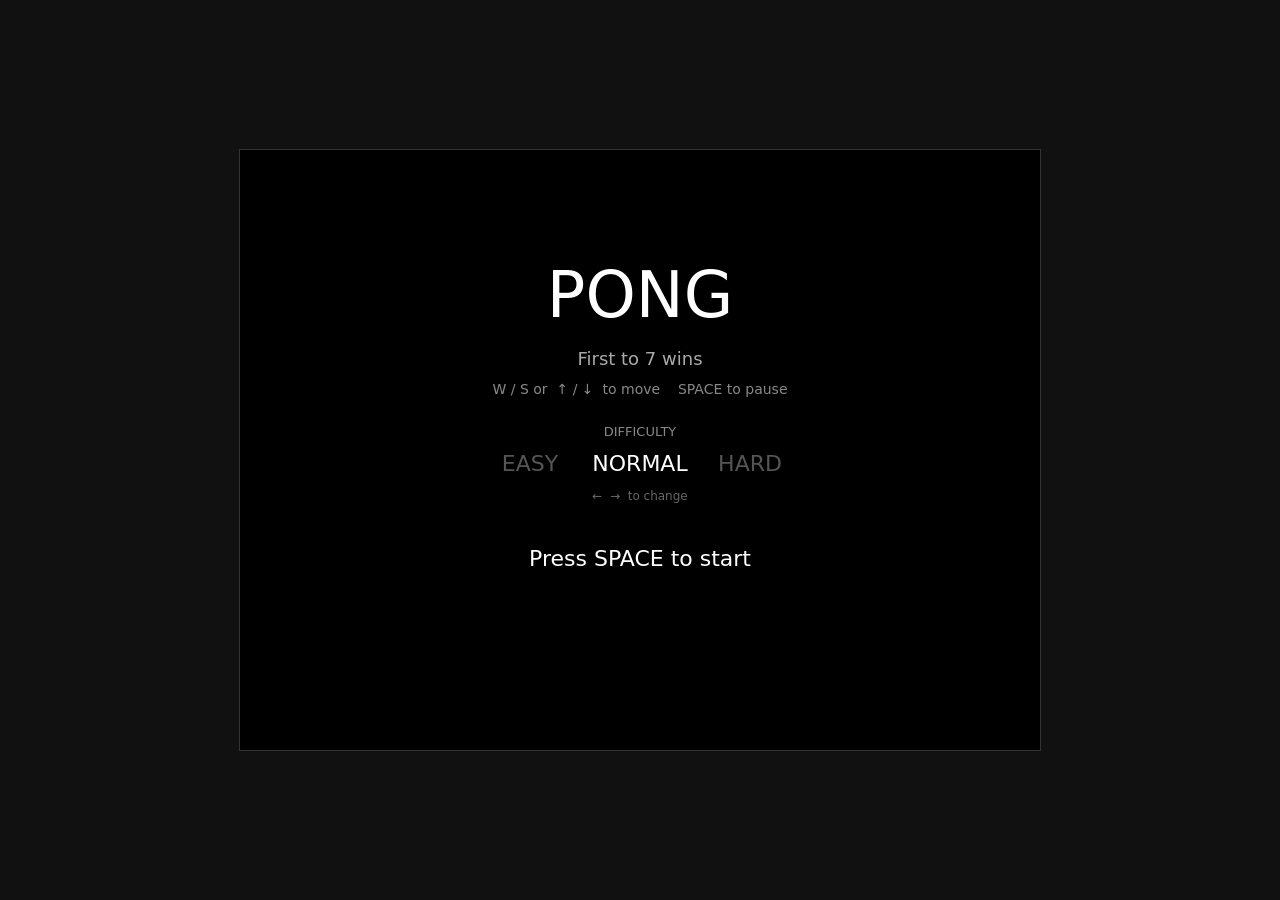
<file: projects/proto-001-pong/index.html>
<!DOCTYPE html>
<html lang="en">
<head>
  <meta charset="UTF-8" />
  <title>Pong — proto-001</title>
  <link rel="stylesheet" href="style.css" />
</head>
<body>
  <canvas id="game" width="800" height="600"></canvas>
  <script src="game.js" defer></script>
</body>
</html>
</file>
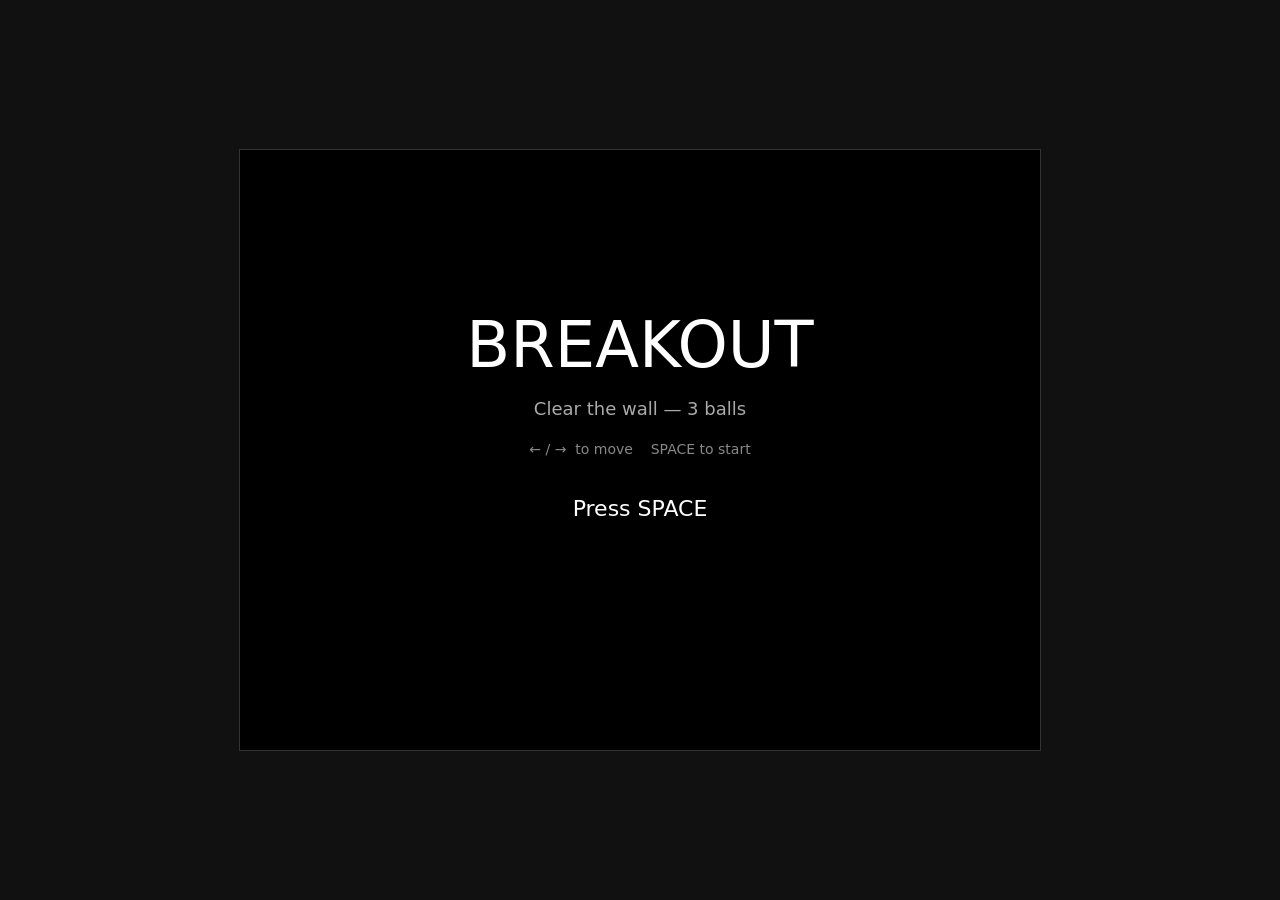
<file: projects/proto-002-breakout/index.html>
<!DOCTYPE html>
<html lang="en">
<head>
  <meta charset="UTF-8" />
  <title>Breakout — proto-002</title>
  <link rel="stylesheet" href="style.css" />
</head>
<body>
  <canvas id="game" width="800" height="600"></canvas>
  <script src="game.js" defer></script>
</body>
</html>
</file>
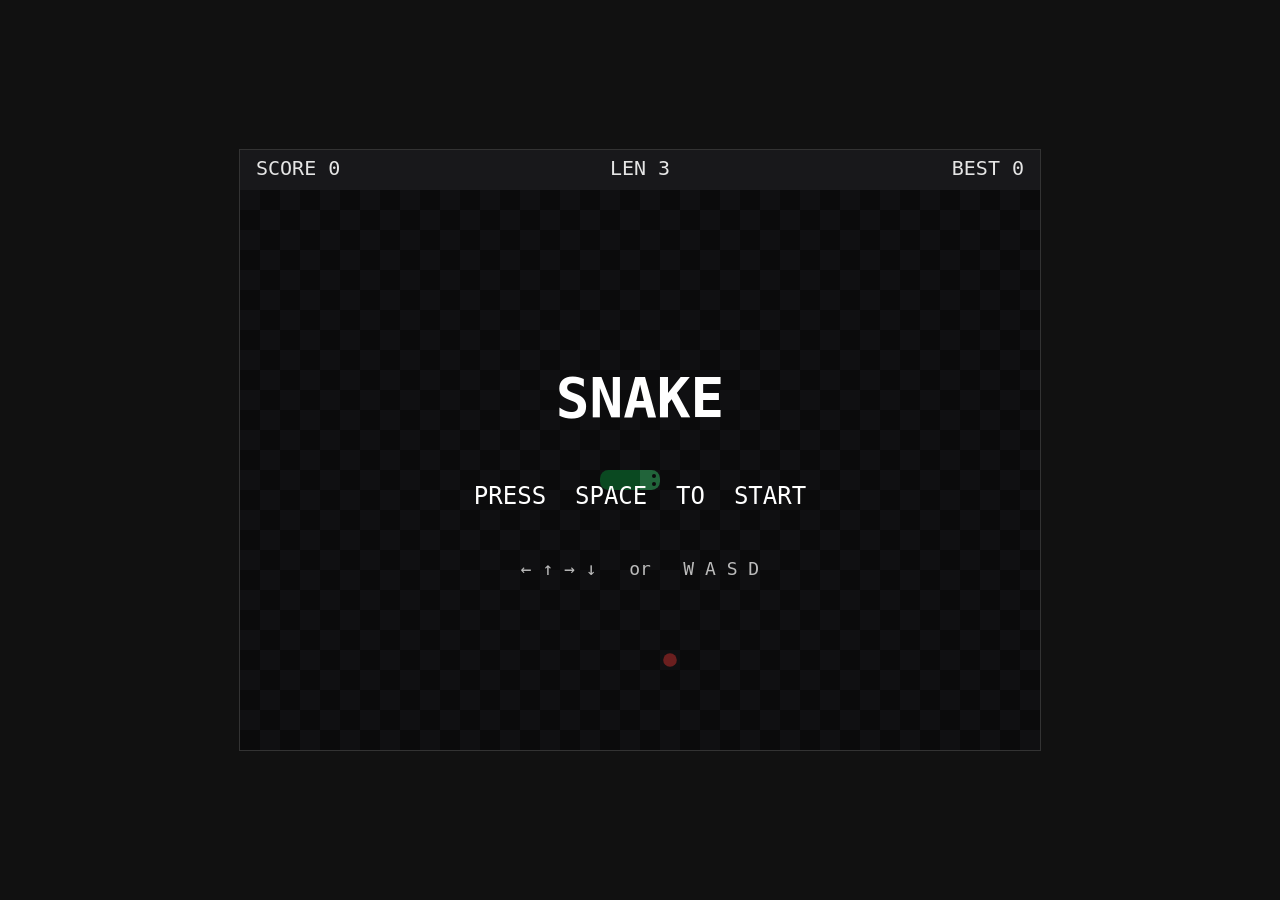
<file: projects/proto-003-snake/index.html>
<!DOCTYPE html>
<html lang="en">
<head>
  <meta charset="UTF-8" />
  <title>Snake — proto-003</title>
  <link rel="stylesheet" href="style.css" />
</head>
<body>
  <canvas id="game" width="800" height="600"></canvas>
  <script src="game.js" defer></script>
</body>
</html>
</file>
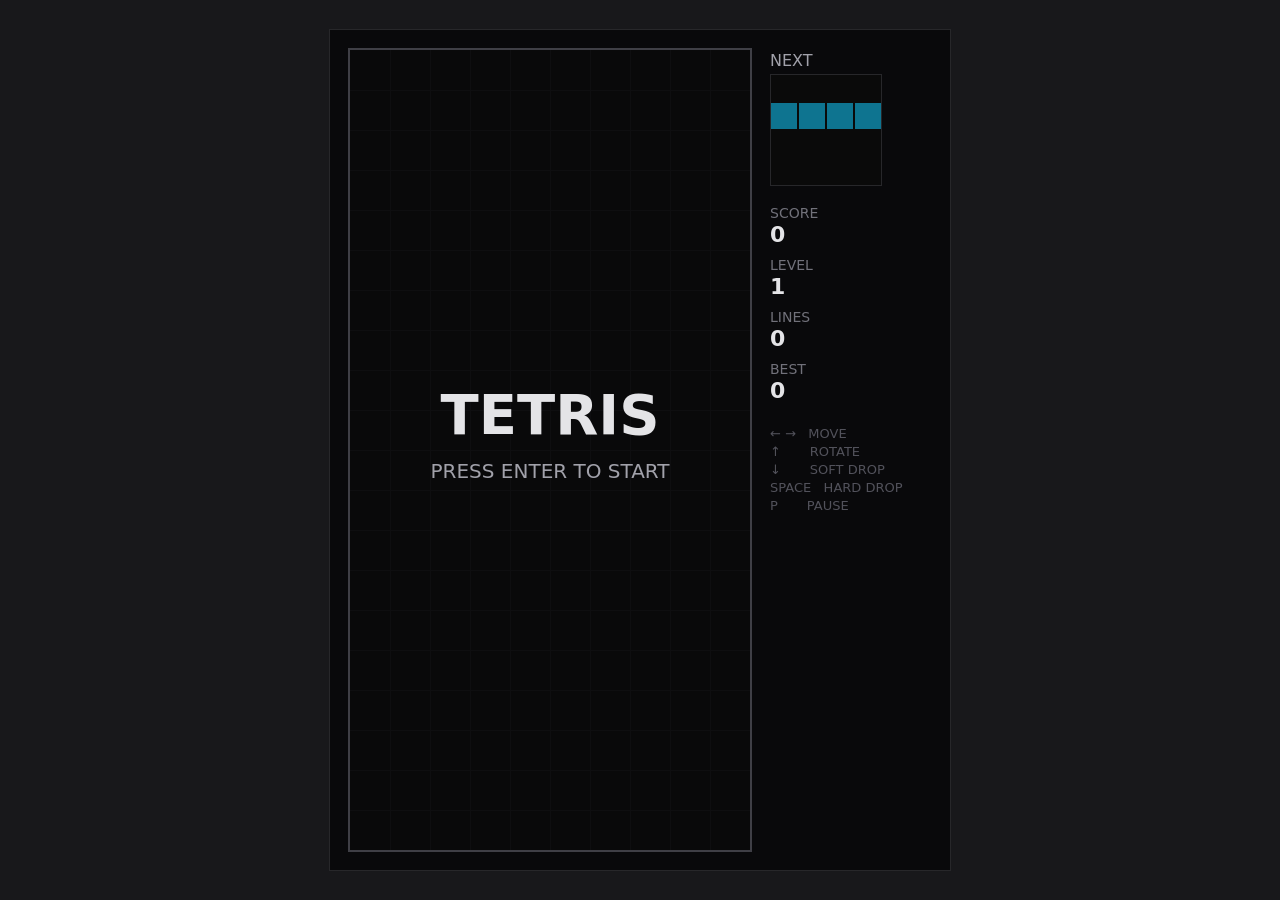
<file: projects/proto-004-tetris/index.html>
<!DOCTYPE html>
<html lang="en">
<head>
  <meta charset="UTF-8" />
  <title>Tetris (proto-004)</title>
  <link rel="stylesheet" href="style.css" />
</head>
<body>
  <canvas id="game" width="620" height="840"></canvas>
  <script src="game.js?v=20260516g" defer></script>
</body>
</html>
</file>
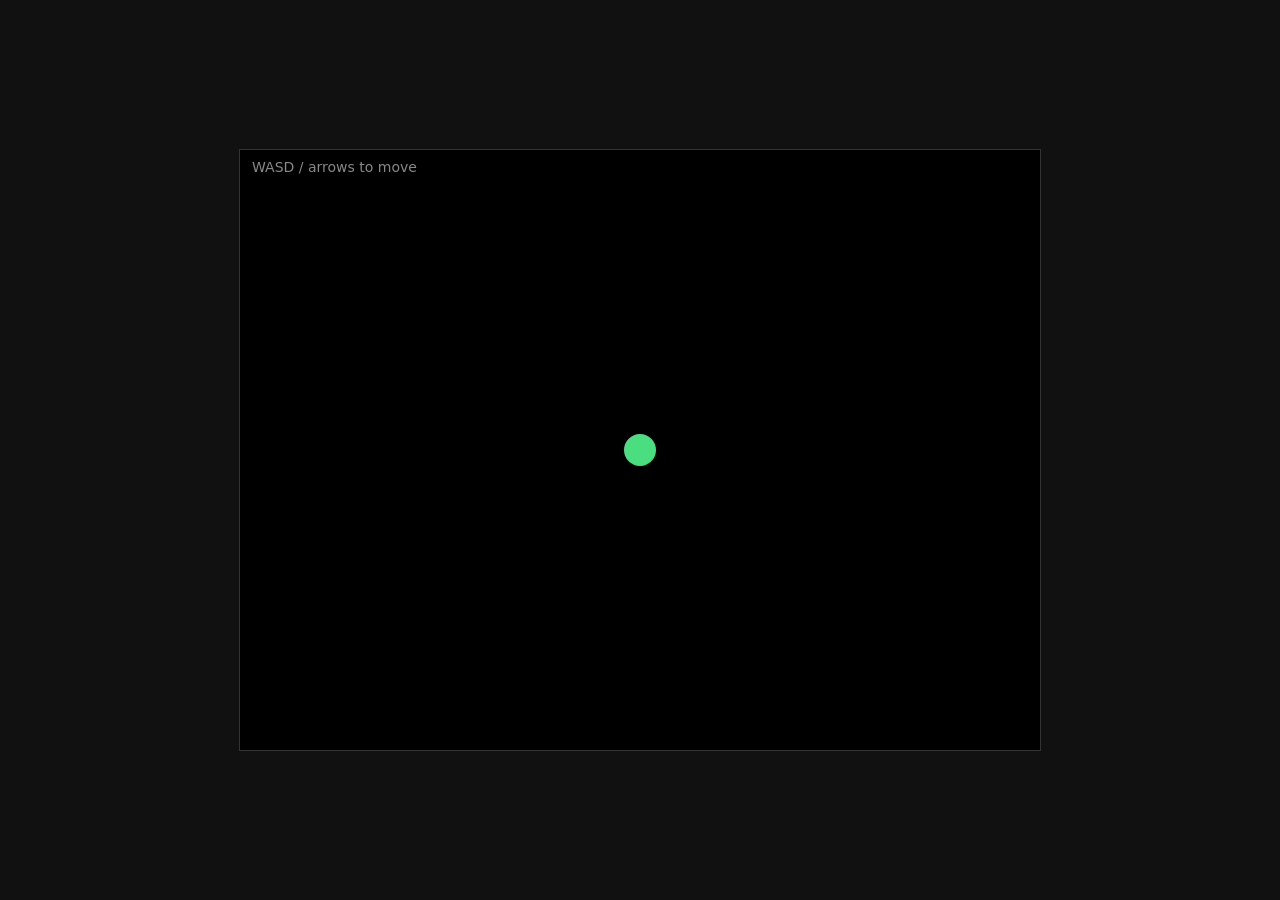
<file: studio/templates/prototype-html/index.html>
<!DOCTYPE html>
<html lang="en">
<head>
  <meta charset="UTF-8" />
  <title>Prototype</title>
  <link rel="stylesheet" href="style.css" />
</head>
<body>
  <!-- The canvas is where everything draws. Width/height in CSS pixels.
       For pixel-perfect retro looks you'd use a smaller logical resolution
       and scale up — but a 1:1 canvas is the simplest place to start. -->
  <canvas id="game" width="800" height="600"></canvas>

  <!-- defer = run after HTML parsed. No DOMContentLoaded boilerplate needed. -->
  <script src="game.js" defer></script>
</body>
</html>
</file>
<file: projects/proto-001-pong/style.css>
html, body {
  margin: 0;
  padding: 0;
  height: 100%;
  background: #111;
  display: flex;
  align-items: center;
  justify-content: center;
  font-family: system-ui, sans-serif;
  color: #eee;
}

#game {
  background: #000;
  box-shadow: 0 0 0 1px #333;
}
</file>
<file: projects/proto-002-breakout/style.css>
html, body {
  margin: 0;
  padding: 0;
  height: 100%;
  background: #111;
  display: flex;
  align-items: center;
  justify-content: center;
  font-family: system-ui, sans-serif;
  color: #eee;
}

#game {
  background: #000;
  box-shadow: 0 0 0 1px #333;
}
</file>
<file: projects/proto-003-snake/style.css>
html, body {
  margin: 0;
  padding: 0;
  height: 100%;
  background: #111;
  display: flex;
  align-items: center;
  justify-content: center;
  font-family: system-ui, sans-serif;
  color: #eee;
}

#game {
  background: #000;
  box-shadow: 0 0 0 1px #333;
}
</file>
<file: projects/proto-004-tetris/style.css>
html, body {
  margin: 0;
  padding: 0;
  height: 100%;
  background: #18181b;
  display: flex;
  align-items: center;
  justify-content: center;
  font-family: system-ui, sans-serif;
  color: #e4e4e7;
}

#game {
  background: #09090b;
  box-shadow: 0 0 0 1px #27272a;
}
</file>
<file: studio/templates/prototype-html/style.css>
/* Reset + center the canvas in the viewport. */
html, body {
  margin: 0;
  padding: 0;
  height: 100%;
  background: #111;
  display: flex;
  align-items: center;
  justify-content: center;
  font-family: system-ui, sans-serif;
  color: #eee;
}

#game {
  background: #000;
  /* image-rendering: pixelated; -- uncomment for crisp pixel art scaling */
  box-shadow: 0 0 0 1px #333;
}
</file>
